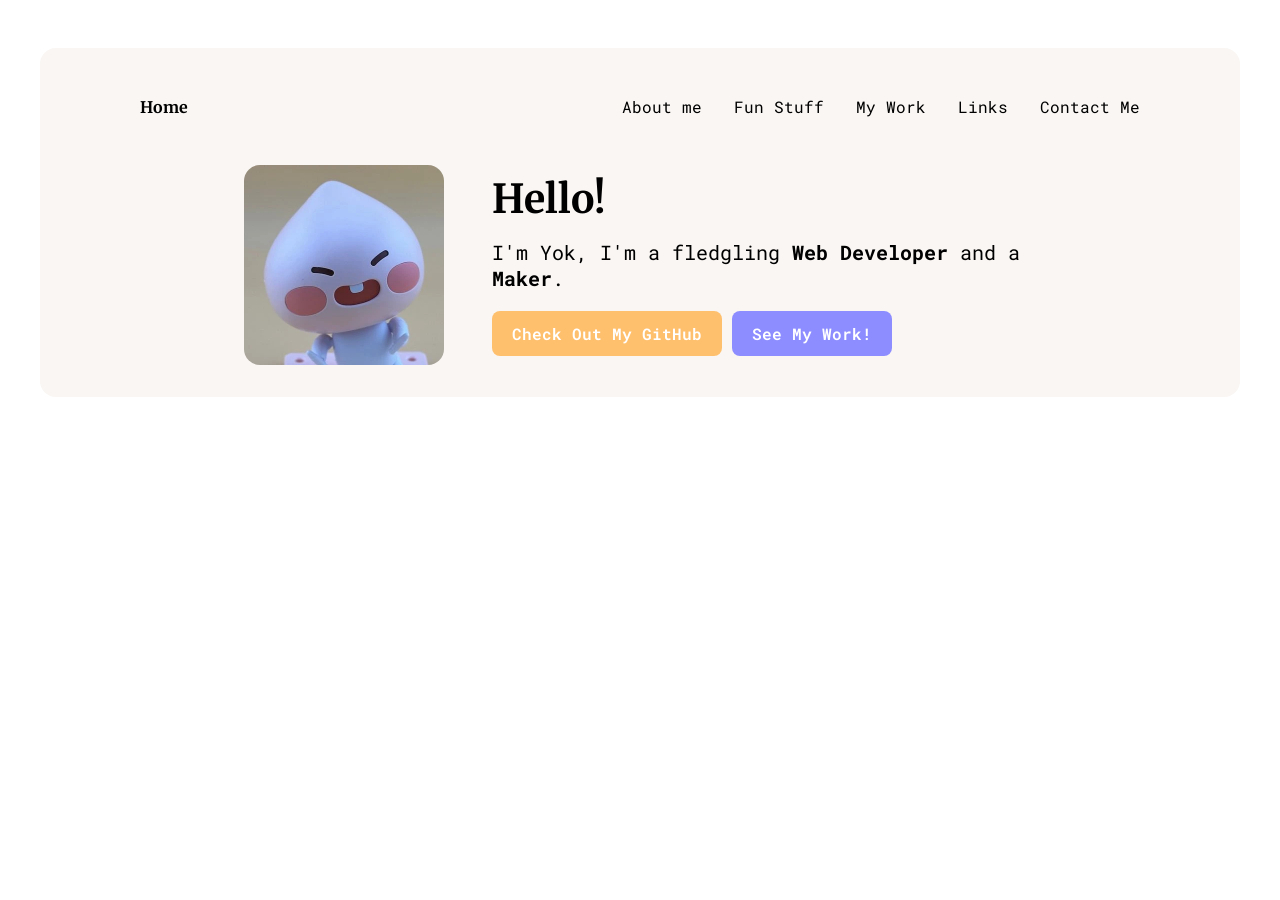
<file: index.html>
<!DOCTYPE html>

<html>
    <head>
        <meta charset="utf-8">
        <meta http-equiv="X-UA-Compatible" content="IE=edge">
        <title>Yok's Website</title>
        <meta name="description" content="">
        <meta name="viewport" content="width=device-width, initial-scale=1">
        <link rel="stylesheet" href="css/style.css">
    </head>
    <body>
        <header>
            <nav>
                <ul>
                    <li><a href="/">Home</a></li>
                    <li><a href="/pages/about_me.html">About me</a></li>
                    <li><a href="/pages/fun_stuff.html">Fun Stuff</a></li>
                    <li><a href="#my-work">My Work</a></li>
                    <li><a href="/">Links</a></li>
                    <li><a href="/">Contact Me</a></li>
                </ul>
            </nav>
            <div class="flex-container">
                <img src="images/index_pic.webp" alt="Little Apeach model kit my girlfriend made." 
                height="200px" width="200px"/>
                <div class="text-container">
                    <h1>Hello!</h1>
                    <p>I'm Yok, I'm a fledgling <strong>Web Developer</strong> and a <strong>Maker</strong>.</p>
                    <a href="https://github.com/prime344" class="cta-button">Check Out My GitHub</a>
                    <a href="#my-work" class="cta-button secondary">See My Work!</a>
                </div>
            </div>
        </header>
    </body>
</html>
</file>
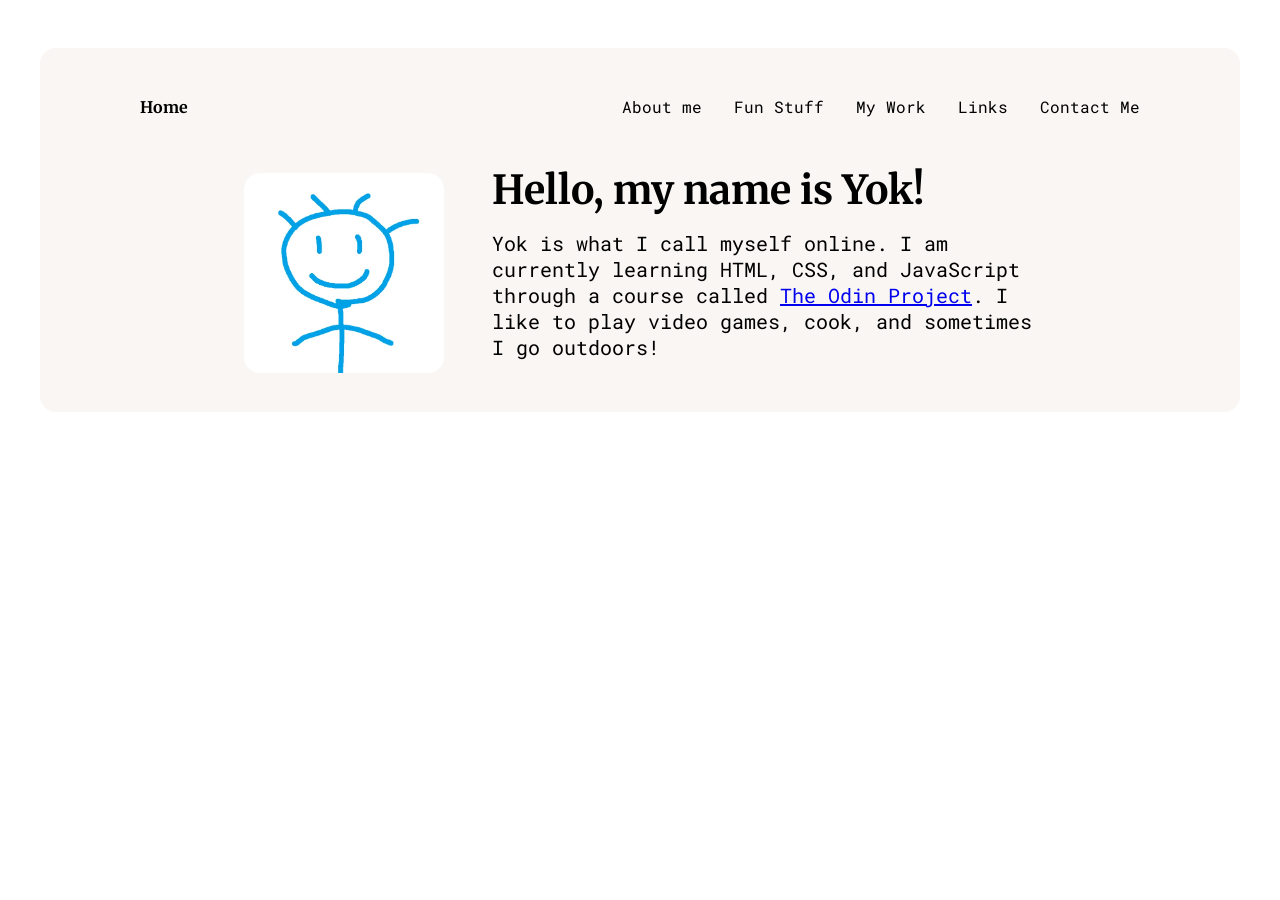
<file: pages/about_me.html>
<!DOCTYPE html>

<html>
    <head>
        <meta charset="utf-8">
        <meta http-equiv="X-UA-Compatible" content="IE=edge">
        <title>Yok's Website</title>
        <meta name="description" content="">
        <meta name="viewport" content="width=device-width, initial-scale=1">
        <link rel="stylesheet" href="../css/style.css">
    </head>
    <body>
        <header>
            <nav>
                <ul>
                    <li><a href="/">Home</a></li>
                    <li><a href="about_me.html">About me</a></li>
                    <li><a href="fun_stuff.html">Fun Stuff</a></li>
                    <li><a href="#my-work">My Work</a></li>
                    <li><a href="/">Links</a></li>
                    <li><a href="/">Contact Me</a></li>
                </ul>
            </nav>
            <div class="flex-container">
                <img src="../images/about_me_pic.webp" alt="An artist's rendition of myself.(A image I made in paint lol.)" 
                height="200px" width="200px"/>
                <div class="text-container">
                    <h1>Hello, my name is Yok!</h1>
                    <p>Yok is what I call myself online. I am currently learning HTML, CSS, and JavaScript
                         through a course called <a href="https://www.theodinproject.com">The Odin Project</a>.
                         I like to play video games, cook, and sometimes I go outdoors!</p>
                </div>
            </div>
        </header>
    </body>
</html>
</file>
<file: css/style.css>
/*Merriweather for headings*/
@import url('https://fonts.googleapis.com/css2?family=Merriweather:ital,opsz,wght@0,18..144,300..900;1,18..144,300..900&display=swap');

/*Roboto Mono for content*/
@import url('https://fonts.googleapis.com/css2?family=Roboto+Mono:ital,wght@0,100..700;1,100..700&display=swap');

:root {
    --base-color: #ffffff;
    --text-color: #000000;
    --primary-color: #ffc06e;
    --secondary-color: #8D8DFF;
    --color-1: #F9F6F3;
    --color-2: #F3F7F9;
    --color-3: #F6F3F9;
}

* {
    margin: 0;
    padding: 0;
    box-sizing: border-box;
}

html {
    font-family: Roboto Mono, 'Segoe UI', Tahoma, Geneva, Verdana, sans-serif;
    color: var(--text-color)
}

body {
    padding: 1em;
    background-color: var(--base-color);
}

h1, h2, h3 {
    font-family: Merriweather, Roboto Mono, 'Segoe UI', Tahoma, Geneva, Verdana, sans-serif;
}

nav {
    margin: 1em auto 3em auto;
    width: min(1000px, 100%);
}

nav ul {
    display: flex;
    align-items: center;
    list-style-type: none;
    gap: 2em;
}

nav li:first-child {
    margin-right: auto;
    font-family: Merriweather, Roboto Mono;
    font-weight: bold;
}

nav a {
    text-decoration: none;
    color: var(--text-color)
}

nav a:hover {
    text-decoration: underline;
}

header, section {
    margin: 2em auto;
    width: min(75em, 100%);
    background-color: var(--color-1);
    padding: min(2em, 15%);
    border-radius: 1em;
}

.flex-container {
    display: flex;
    justify-content: center;
    align-items: center;
    flex-wrap: wrap;
    gap: 3em;
}

header img {
    max-width: 100%;
    border-radius: 1em;
    object-fit: cover;
    object-position: bottom;
}

.text-container {
    flex: 0 1 34em;
}

h1 {
    font-size: 2.5rem;
}

.text-container p {
    margin: .75em 0 1em 0;
    font-size: 1.25rem;
}

.cta-button {
    display: inline-block;
    text-decoration: none;
    color: white;
    background-color: var(--primary-color);
    padding: .75em 1.25em;
    border-radius: .5em;
    font-weight: 600;
}

.secondary {
    background-color: var(--secondary-color);
}

@media(max-width: 988px) {
    header {
        text-align: center;
    }

    header .text-container{
        padding-top: 0;
    }
}

@media(max-width: 640px) {
    nav li {
        display: none;
    }

    nav li:first-child,
    nav li:last-child {
        display: block;
    }
    
}
</file>
